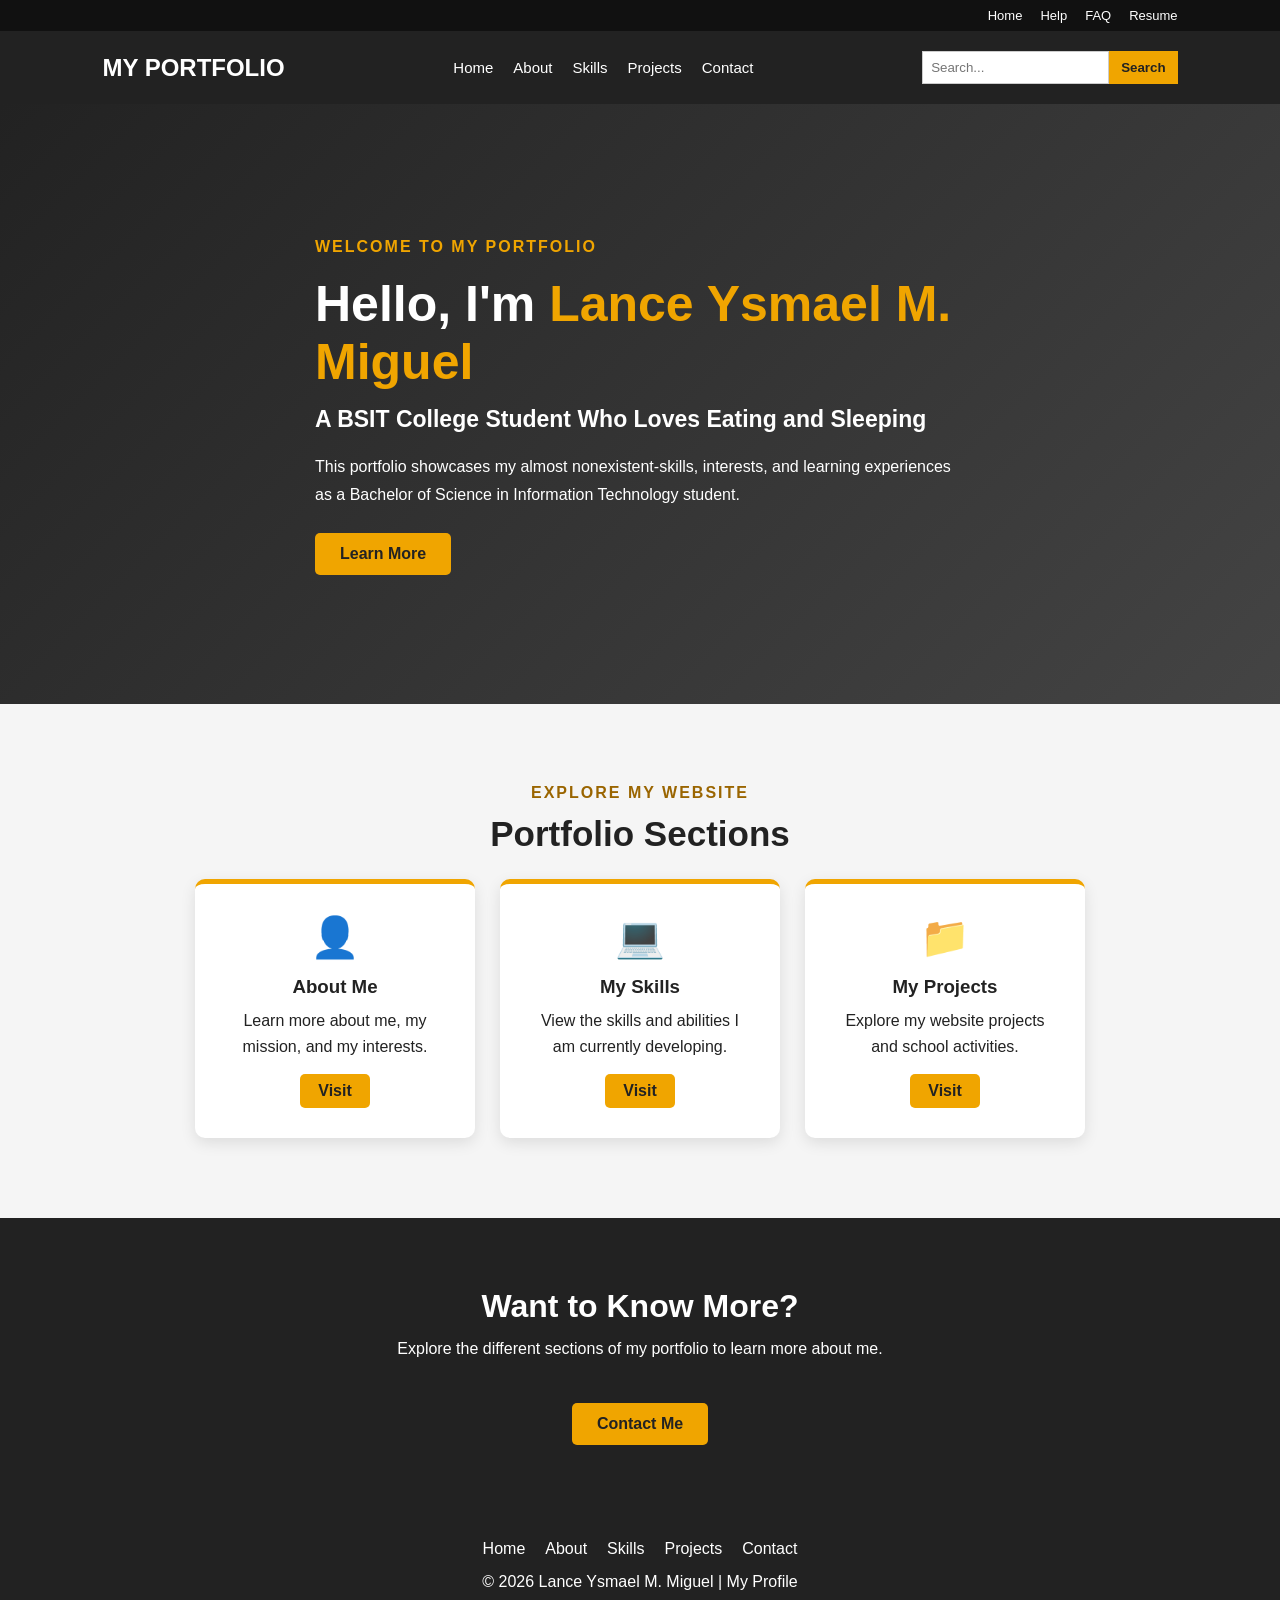
<file: index.html>
<!DOCTYPE html>
<html lang="en">

<head>
    <meta charset="UTF-8">
    <meta name="viewport" content="width=device-width, initial-scale=1.0">

    <title>My Portfolio - Home</title>

    <link rel="stylesheet" href="Style_Miguel.css">
</head>

<body>

    <div class="utility-nav">

        <div class="utility-content">

            <a href="index.html">Home</a>
            <a href="About.html">Help</a>
            <a href="Contact.html">FAQ</a>
            <a href="Resume.pdf" target="_blank">Resume</a>

        </div>

    </div>

    <header>

        <nav>

            <h2 class="logo">
                MY PORTFOLIO
            </h2>

            <ul>

                <li>
                    <a href="index.html">Home</a>
                </li>

                <li>
                    <a href="About.html">About</a>
                </li>

                <li>
                    <a href="Skills.html">Skills</a>
                </li>

                <li>
                    <a href="Projects.html">Projects</a>
                </li>

                <li>
                    <a href="Contact.html">Contact</a>
                </li>

            </ul>

            <div class="search-box">

                <input
                    type="text"
                    id="searchInput"
                    placeholder="Search..."
                >

                <button onclick="searchPage()">
                    Search
                </button>

            </div>

        </nav>

    </header>

    <section class="hero">

        <div class="hero-text">

            <p class="welcome">
                WELCOME TO MY PORTFOLIO
            </p>

            <h1>
                Hello, I'm
                <span>Lance Ysmael M. Miguel</span>
            </h1>

            <h3>
                A BSIT College Student Who Loves Eating and Sleeping
            </h3>

            <p>
                This portfolio showcases my almost nonexistent-skills, interests,
                and learning experiences as a Bachelor of Science in Information Technology 
                student.
            </p>

            <a href="About.html" class="button">
                Learn More
            </a>

        </div>

    </section>

    <section class="section">

        <p class="tag">
            EXPLORE MY WEBSITE
        </p>

        <h2>
            Portfolio Sections
        </h2>

        <div class="cards">

            <div class="card">

                <div class="icon">
                    👤
                </div>

                <h3>
                    About Me
                </h3>

                <p>
                    Learn more about me, my mission,
                    and my interests.
                </p>

                <a href="About.html" class="small-button">
                    Visit
                </a>

            </div>


            <div class="card">

                <div class="icon">
                    💻
                </div>

                <h3>
                    My Skills
                </h3>

                <p>
                    View the skills and abilities
                    I am currently developing.
                </p>

                <a href="Skills.html" class="small-button">
                    Visit
                </a>

            </div>


            <div class="card">

                <div class="icon">
                    📁
                </div>

                <h3>
                    My Projects
                </h3>

                <p>
                    Explore my website projects
                    and school activities.
                </p>

                <a href="Projects.html" class="small-button">
                    Visit
                </a>

            </div>

        </div>

    </section>

    <section class="promo">

        <h2>
            Want to Know More?
        </h2>

        <p>
            Explore the different sections of my
            portfolio to learn more about me.
        </p>

        <a href="Contact.html" class="button">
            Contact Me
        </a>

    </section>

    <footer>

        <div class="footer-links">

            <a href="index.html">Home</a>
            <a href="About.html">About</a>
            <a href="Skills.html">Skills</a>
            <a href="Projects.html">Projects</a>
            <a href="Contact.html">Contact</a>

        </div>

        <p>
            © 2026 Lance Ysmael M. Miguel | My Profile
        </p>

    </footer>


    <script src="Aquaflask.js"></script>

</body>

</html>
</file>
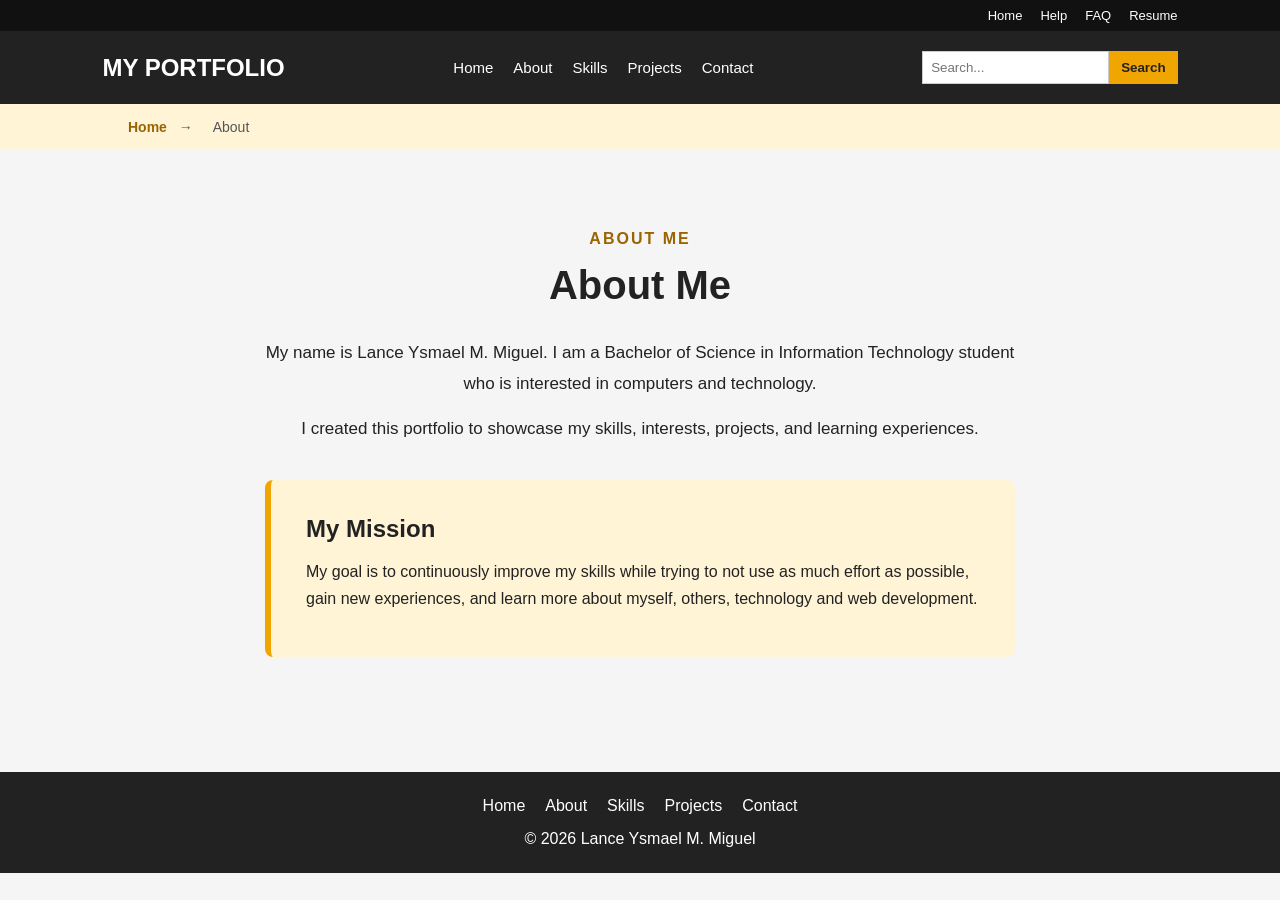
<file: About.html>
<!DOCTYPE html>
<html lang="en">

<head>

    <meta charset="UTF-8">
    <meta name="viewport" content="width=device-width, initial-scale=1.0">

    <title>About Me - My Portfolio</title>

    <link rel="stylesheet" href="Style_Miguel.css">

</head>

<body>

    <div class="utility-nav">

        <div class="utility-content">

            <a href="index.html">Home</a>
            <a href="About.html">Help</a>
            <a href="Contact.html">FAQ</a>
            <a href="Resume.pdf" target="_blank">Resume</a>

        </div>

    </div>

    <header>

        <nav>

            <h2 class="logo">
                MY PORTFOLIO
            </h2>

            <ul>

                <li>
                    <a href="index.html">Home</a>
                </li>

                <li>
                    <a href="About.html">About</a>
                </li>

                <li>
                    <a href="Skills.html">Skills</a>
                </li>

                <li>
                    <a href="Projects.html">Projects</a>
                </li>

                <li>
                    <a href="Contact.html">Contact</a>
                </li>

            </ul>

            <div class="search-box">

                <input
                    type="text"
                    id="searchInput"
                    placeholder="Search..."
                >

                <button onclick="searchPage()">
                    Search
                </button>

            </div>

        </nav>

    </header>

    <div class="breadcrumb">

        <a href="index.html">
            Home
        </a>

        <span>→</span>

        <span>
            About
        </span>

    </div>

    <section class="page-section">

        <p class="tag">
            ABOUT ME
        </p>

        <h1>
            About Me
        </h1>

        <p>
            My name is Lance Ysmael M. Miguel.
            I am a Bachelor of Science in Information
            Technology student who is interested in
            computers and technology.
        </p>

        <p>
            I created this portfolio to showcase
            my skills, interests, projects, and
            learning experiences.
        </p>

        <div class="info-box">

            <h2>
                My Mission
            </h2>

            <p>
                My goal is to continuously improve my skills
                while trying to not use as much effort as possible, gain new experiences, 
                and learn more about myself, others,
                technology and web development.
            </p>

        </div>

    </section>

    <footer>

        <div class="footer-links">

            <a href="index.html">Home</a>
            <a href="About.html">About</a>
            <a href="Skills.html">Skills</a>
            <a href="Projects.html">Projects</a>
            <a href="Contact.html">Contact</a>

        </div>

        <p>
            © 2026 Lance Ysmael M. Miguel
        </p>

    </footer>


    <script src="Aquaflask.js"></script>

</body>

</html>
</file>
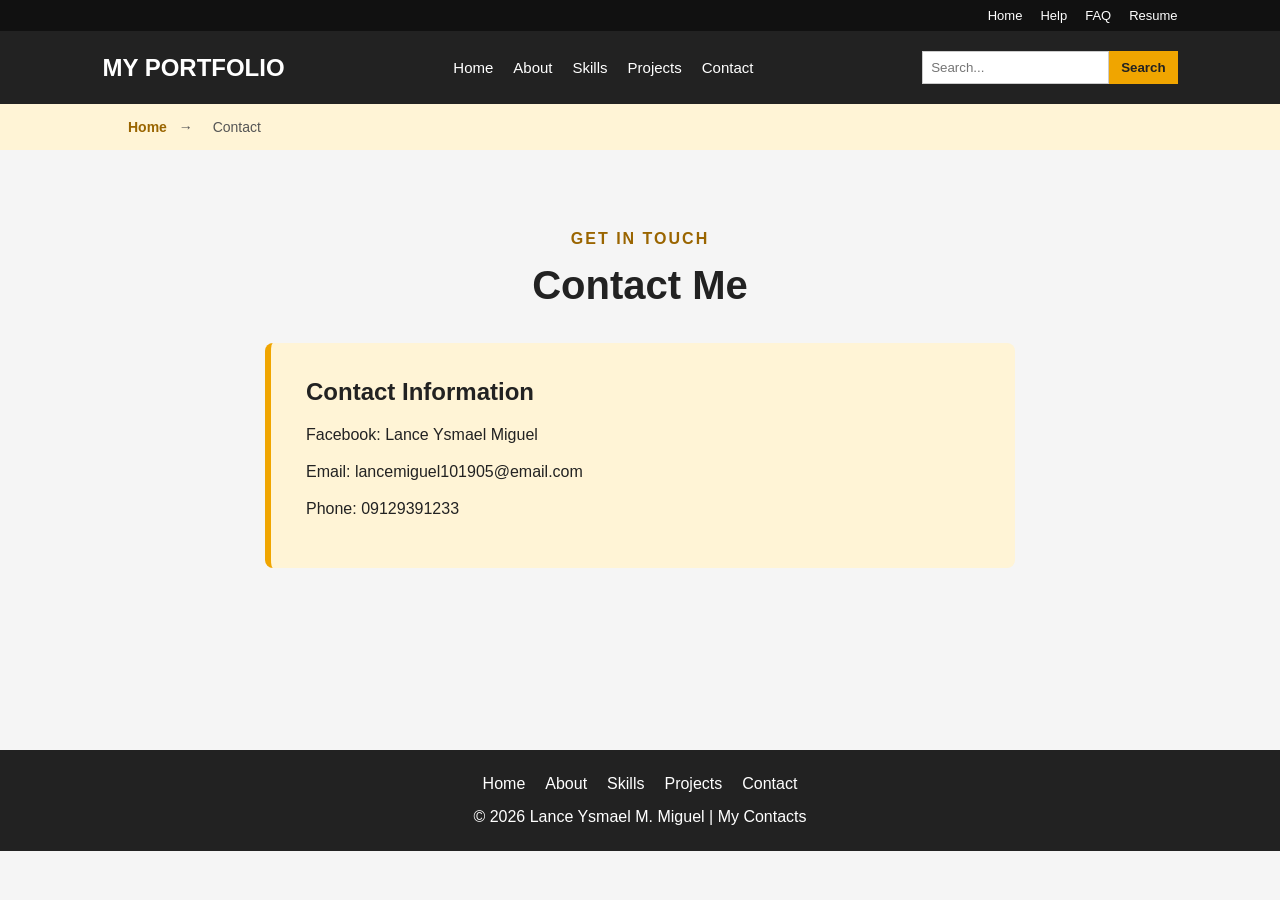
<file: Contact.html>
<!DOCTYPE html>
<html lang="en">

<head>

    <meta charset="UTF-8">
    <meta name="viewport" content="width=device-width, initial-scale=1.0">

    <title>Contact - My Portfolio</title>

    <link rel="stylesheet" href="Style_Miguel.css">

</head>

<body>

    <div class="utility-nav">

        <div class="utility-content">

            <a href="index.html">Home</a>
            <a href="About.html">Help</a>
            <a href="Contact.html">FAQ</a>
            <a href="Resume.pdf" target="_blank">Resume</a>

        </div>

    </div>

    <header>

        <nav>

            <h2 class="logo">
                MY PORTFOLIO
            </h2>

            <ul>

                <li>
                    <a href="index.html">Home</a>
                </li>

                <li>
                    <a href="About.html">About</a>
                </li>

                <li>
                    <a href="Skills.html">Skills</a>
                </li>

                <li>
                    <a href="Projects.html">Projects</a>
                </li>

                <li>
                    <a href="Contact.html">Contact</a>
                </li>

            </ul>

            <div class="search-box">

                <input
                    type="text"
                    id="searchInput"
                    placeholder="Search..."
                >

                <button onclick="searchPage()">
                    Search
                </button>

            </div>

        </nav>

    </header>

    <div class="breadcrumb">

        <a href="index.html">
            Home
        </a>

        <span>→</span>

        <span>
            Contact
        </span>

    </div>

    <section class="page-section contact-page">

        <p class="tag">
            GET IN TOUCH
        </p>

        <h1>
            Contact Me
        </h1>

        <div class="info-box">

            <h2>
                Contact Information
            </h2>

            <p>
                Facebook: Lance Ysmael Miguel
            </p>

            <p>
                Email: lancemiguel101905@email.com
            </p>

            <p>
                Phone: 09129391233
                <!-- KAhit ML 10 lang plsssss -->
            </p>

        </div>

    </section>

    <footer>

        <div class="footer-links">

            <a href="index.html">Home</a>
            <a href="About.html">About</a>
            <a href="Skills.html">Skills</a>
            <a href="Projects.html">Projects</a>
            <a href="Contact.html">Contact</a>

        </div>

        <p>
            © 2026 Lance Ysmael M. Miguel | My Contacts
        </p>

    </footer>


    <script src="Aquaflask.js"></script>

</body>

</html>
</file>
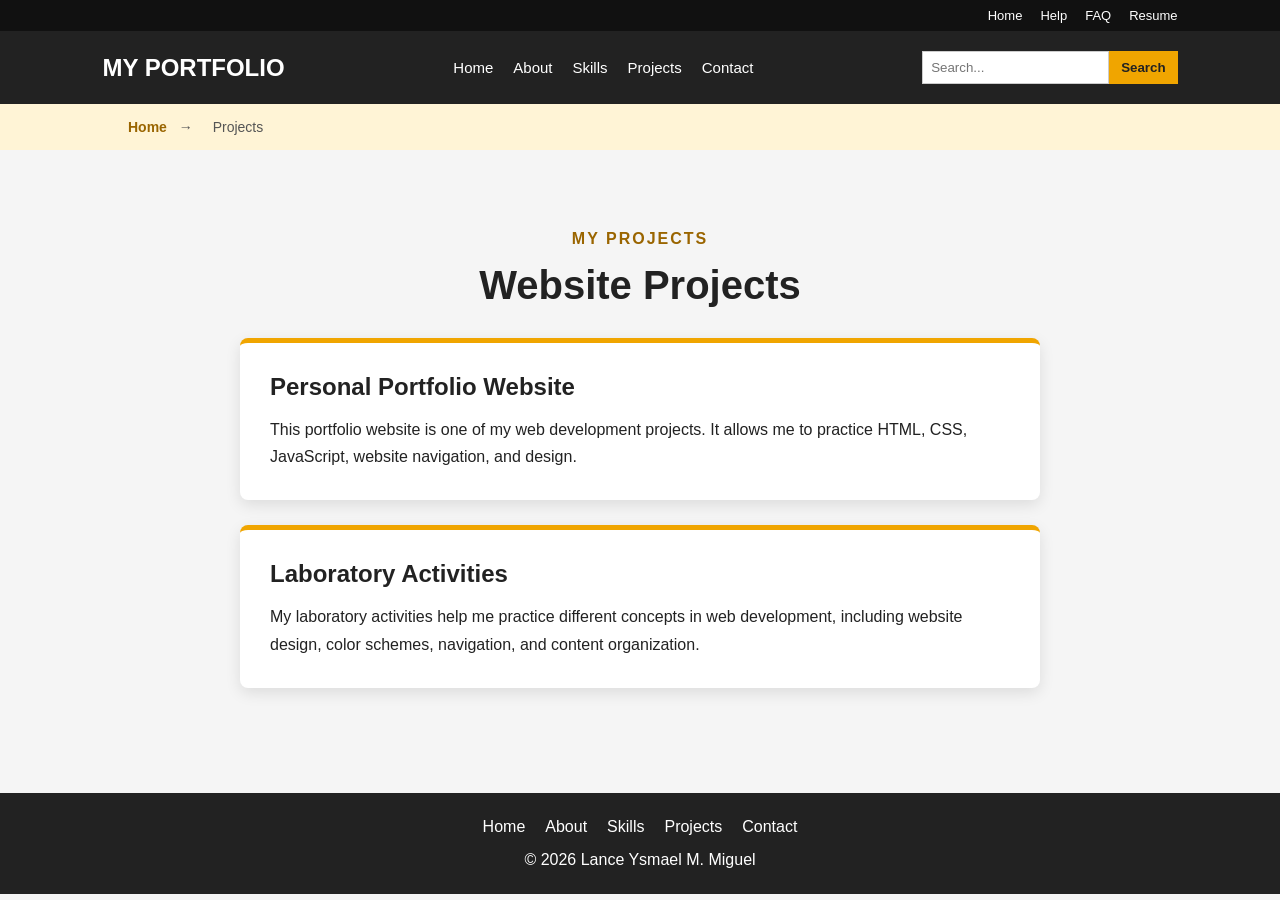
<file: Projects.html>
<!DOCTYPE html>
<html lang="en">

<head>

    <meta charset="UTF-8">
    <meta name="viewport" content="width=device-width, initial-scale=1.0">

    <title>Projects - My Portfolio</title>

    <link rel="stylesheet" href="Style_Miguel.css">

</head>

<body>

    <div class="utility-nav">

        <div class="utility-content">

            <a href="index.html">Home</a>
            <a href="About.html">Help</a>
            <a href="Contact.html">FAQ</a>
            <a href="Resume.pdf" target="_blank">Resume</a>

        </div>

    </div>

    <header>

        <nav>

            <h2 class="logo">
                MY PORTFOLIO
            </h2>

            <ul>

                <li>
                    <a href="index.html">Home</a>
                </li>

                <li>
                    <a href="About.html">About</a>
                </li>

                <li>
                    <a href="Skills.html">Skills</a>
                </li>

                <li>
                    <a href="Projects.html">Projects</a>
                </li>

                <li>
                    <a href="Contact.html">Contact</a>
                </li>

            </ul>

            <div class="search-box">

                <input
                    type="text"
                    id="searchInput"
                    placeholder="Search..."
                >

                <button onclick="searchPage()">
                    Search
                </button>

            </div>

        </nav>

    </header>

    <div class="breadcrumb">

        <a href="index.html">
            Home
        </a>

        <span>→</span>

        <span>
            Projects
        </span>

    </div>

    <section class="page-section">

        <p class="tag">
            MY PROJECTS
        </p>

        <h1>
            Website Projects
        </h1>


        <div class="project-box">

            <h2>
                Personal Portfolio Website
            </h2>

            <p>
                This portfolio website is one of my
                web development projects. It allows me
                to practice HTML, CSS, JavaScript,
                website navigation, and design.
            </p>

        </div>


        <div class="project-box">

            <h2>
                Laboratory Activities
            </h2>

            <p>
                My laboratory activities help me practice
                different concepts in web development,
                including website design, color schemes,
                navigation, and content organization.
            </p>

        </div>

    </section>

    <footer>

        <div class="footer-links">

            <a href="index.html">Home</a>
            <a href="About.html">About</a>
            <a href="Skills.html">Skills</a>
            <a href="Projects.html">Projects</a>
            <a href="Contact.html">Contact</a>

        </div>

        <p>
            © 2026 Lance Ysmael M. Miguel
        </p>

    </footer>


    <script src="Aquaflask.js"></script>

</body>

</html>
</file>
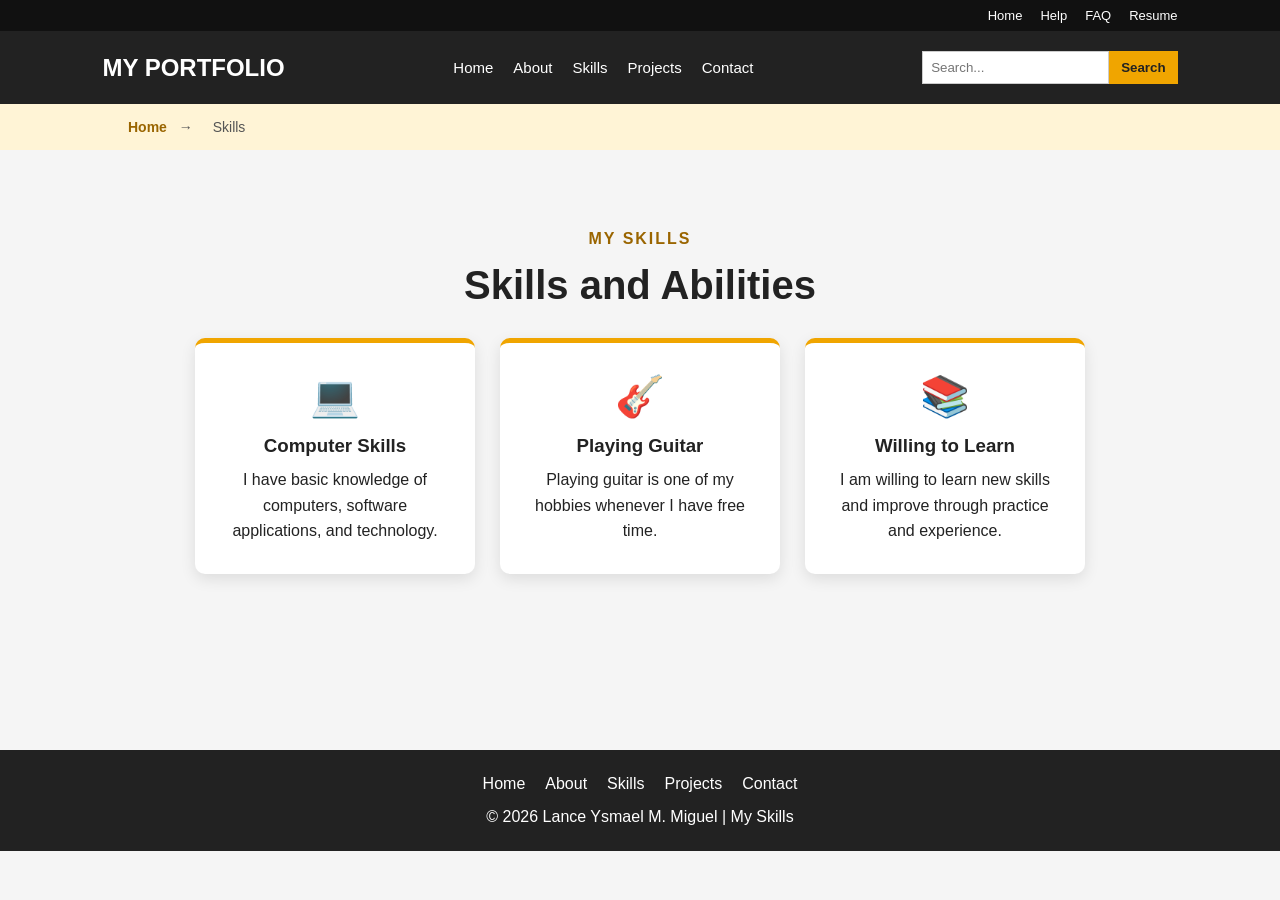
<file: Skills.html>
<!DOCTYPE html>
<html lang="en">

<head>

    <meta charset="UTF-8">
    <meta name="viewport" content="width=device-width, initial-scale=1.0">

    <title>Skills - My Portfolio</title>

    <link rel="stylesheet" href="Style_Miguel.css">

</head>

<body>

    <div class="utility-nav">

        <div class="utility-content">

            <a href="index.html">Home</a>
            <a href="About.html">Help</a>
            <a href="Contact.html">FAQ</a>
            <a href="Resume.pdf" target="_blank">Resume</a>

        </div>

    </div>

    <header>

        <nav>

            <h2 class="logo">
                MY PORTFOLIO
            </h2>

            <ul>

                <li>
                    <a href="index.html">Home</a>
                </li>

                <li>
                    <a href="About.html">About</a>
                </li>

                <li>
                    <a href="Skills.html">Skills</a>
                </li>

                <li>
                    <a href="Projects.html">Projects</a>
                </li>

                <li>
                    <a href="Contact.html">Contact</a>
                </li>

            </ul>

            <div class="search-box">

                <input
                    type="text"
                    id="searchInput"
                    placeholder="Search..."
                >

                <button onclick="searchPage()">
                    Search
                </button>

            </div>

        </nav>

    </header>

    <div class="breadcrumb">

        <a href="index.html">
            Home
        </a>

        <span>→</span>

        <span>
            Skills
        </span>

    </div>

    <section class="page-section">

        <p class="tag">
            MY SKILLS
        </p>

        <h1>
            Skills and Abilities
        </h1>

        <div class="cards">


            <div class="card">

                <div class="icon">
                    💻
                </div>

                <h3>
                    Computer Skills
                </h3>

                <p>
                    I have basic knowledge of computers,
                    software applications, and technology.
                </p>

            </div>


            <div class="card">

                <div class="icon">
                    🎸
                </div>

                <h3>
                    Playing Guitar
                </h3>

                <p>
                    Playing guitar is one of my hobbies
                    whenever I have free time.
                </p>

            </div>


            <div class="card">

                <div class="icon">
                    📚
                </div>

                <h3>
                    Willing to Learn
                </h3>

                <p>
                    I am willing to learn new skills
                    and improve through practice
                    and experience.
                </p>

            </div>

        </div>

    </section>

    <footer>

        <div class="footer-links">

            <a href="index.html">Home</a>
            <a href="About.html">About</a>
            <a href="Skills.html">Skills</a>
            <a href="Projects.html">Projects</a>
            <a href="Contact.html">Contact</a>

        </div>

        <p>
            © 2026 Lance Ysmael M. Miguel | My Skills
        </p>

    </footer>


    <script src="Aquaflask.js"></script>

</body>

</html>
</file>
<file: Style_Miguel.css>
* {
    margin: 0;
    padding: 0;
    box-sizing: border-box;
    scroll-behavior: smooth;
}

body {
    font-family: Arial, sans-serif;
    background: #f5f5f5;
    color: #222222;
}

.utility-nav {
    background: #111111;
    padding: 8px 8%;
}

.utility-content {
    display: flex;
    justify-content: flex-end;
    gap: 18px;
}

.utility-content a {
    color: #ffffff;
    text-decoration: none;
    font-size: 13px;
}

.utility-content a:hover {
    color: #f0a500;
}


header {
    background: #222222;
    padding: 20px 8%;
    position: sticky;
    top: 0;
    z-index: 1000;
}

nav {
    display: flex;
    align-items: center;
    justify-content: space-between;
    gap: 20px;
}

.logo {
    color: #ffffff;
    white-space: nowrap;
}

nav ul {
    display: flex;
    list-style: none;
    gap: 20px;
}

nav ul li a {
    color: #ffffff;
    text-decoration: none;
    font-size: 15px;
}

nav ul li a:hover {
    color: #f0a500;
}


.search-box {
    display: flex;
}

.search-box input {
    padding: 8px;
    border: 1px solid #cccccc;
    outline: none;
    background: #ffffff;
    color: #222222;
}

.search-box button {
    padding: 8px 12px;
    border: none;
    background: #f0a500;
    color: #222222;
    cursor: pointer;
    font-weight: bold;
}

.search-box button:hover {
    background: #ffffff;
}


.breadcrumb {
    padding: 15px 10%;
    background: #fff4d6;
    font-size: 14px;
}

.breadcrumb a {
    color: #9a6500;
    text-decoration: none;
    font-weight: bold;
}

.breadcrumb span {
    margin: 0 8px;
    color: #555555;
}


.hero {
    min-height: 600px;
    padding: 80px 10%;
    display: flex;
    align-items: center;
    justify-content: center;
    background: linear-gradient(
        135deg,
        #222222,
        #444444
    );
    color: #ffffff;
}

.hero-text {
    max-width: 650px;
}

.welcome {
    color: #f0a500;
    font-weight: bold;
    letter-spacing: 2px;
}

.hero h1 {
    font-size: 50px;
    margin: 15px 0;
}

.hero h1 span {
    color: #f0a500;
}

.hero h3 {
    font-size: 23px;
    margin-bottom: 20px;
}

.hero p {
    line-height: 1.7;
}


.button {
    display: inline-block;
    margin-top: 25px;
    padding: 12px 25px;
    background: #f0a500;
    color: #222222;
    text-decoration: none;
    font-weight: bold;
    border-radius: 5px;
}

.button:hover {
    background: #ffffff;
}


.section {
    padding: 80px 10%;
    text-align: center;
}

.section h2 {
    font-size: 35px;
    margin: 12px 0 25px;
}

.tag {
    color: #9a6500;
    font-weight: bold;
    letter-spacing: 2px;
}


.cards {
    display: flex;
    justify-content: center;
    gap: 25px;
    flex-wrap: wrap;
}

.card {
    width: 280px;
    padding: 30px;
    background: #ffffff;
    color: #222222;
    border-radius: 10px;
    border-top: 5px solid #f0a500;
    box-shadow: 0 5px 15px rgba(0, 0, 0, 0.1);
}

.card:hover {
    transform: translateY(-5px);
    transition: 0.3s;
}

.icon {
    font-size: 40px;
    margin-bottom: 15px;
}

.card h3 {
    margin-bottom: 10px;
}

.card p {
    line-height: 1.6;
}


.small-button {
    display: inline-block;
    margin-top: 15px;
    padding: 8px 18px;
    background: #f0a500;
    color: #222222;
    text-decoration: none;
    font-weight: bold;
    border-radius: 5px;
}

.small-button:hover {
    background: #222222;
    color: #ffffff;
}


.page-section {
    min-height: 600px;
    padding: 80px 10%;
    text-align: center;
}

.page-section h1 {
    font-size: 40px;
    margin: 15px 0 30px;
}

.page-section > p:not(.tag) {
    max-width: 750px;
    margin: 15px auto;
    line-height: 1.8;
    font-size: 17px;
}


.info-box {
    max-width: 750px;
    margin: 35px auto;
    padding: 35px;
    background: #fff4d6;
    border-left: 6px solid #f0a500;
    border-radius: 8px;
    text-align: left;
}

.info-box h2 {
    margin-bottom: 15px;
}

.info-box p {
    line-height: 1.7;
    margin: 10px 0;
}


.project-box {
    max-width: 800px;
    margin: 25px auto;
    padding: 30px;
    background: #ffffff;
    border-top: 5px solid #f0a500;
    border-radius: 8px;
    box-shadow: 0 5px 15px rgba(0, 0, 0, 0.1);
    text-align: left;
}

.project-box h2 {
    margin-bottom: 15px;
}

.project-box p {
    line-height: 1.7;
}


.promo {
    text-align: center;
    padding: 70px 10%;
    background: #222222;
    color: #ffffff;
}

.promo h2 {
    font-size: 32px;
    margin-bottom: 15px;
}

.promo p {
    margin-bottom: 20px;
}


.contact-page {
    background: #f5f5f5;
}


footer {
    background: #222222;
    color: #ffffff;
    text-align: center;
    padding: 25px;
}

.footer-links {
    display: flex;
    justify-content: center;
    gap: 20px;
    margin-bottom: 15px;
    flex-wrap: wrap;
}

.footer-links a {
    color: #ffffff;
    text-decoration: none;
}

.footer-links a:hover {
    color: #f0a500;
}

.lab-note {
    color: #cccccc;
    font-size: 14px;
    margin-top: 8px;
}


@media (max-width: 900px) {

    nav {
        flex-direction: column;
    }

    nav ul {
        flex-wrap: wrap;
        justify-content: center;
    }

    .hero {
        flex-direction: column;
        text-align: center;
    }

    .hero h1 {
        font-size: 40px;
    }

    .utility-content {
        justify-content: center;
        flex-wrap: wrap;
    }
}


@media (max-width: 500px) {

    .hero {
        padding: 60px 6%;
    }

    .section,
    .page-section {
        padding: 60px 6%;
    }

    .search-box {
        width: 100%;
        justify-content: center;
    }

}
</file>
